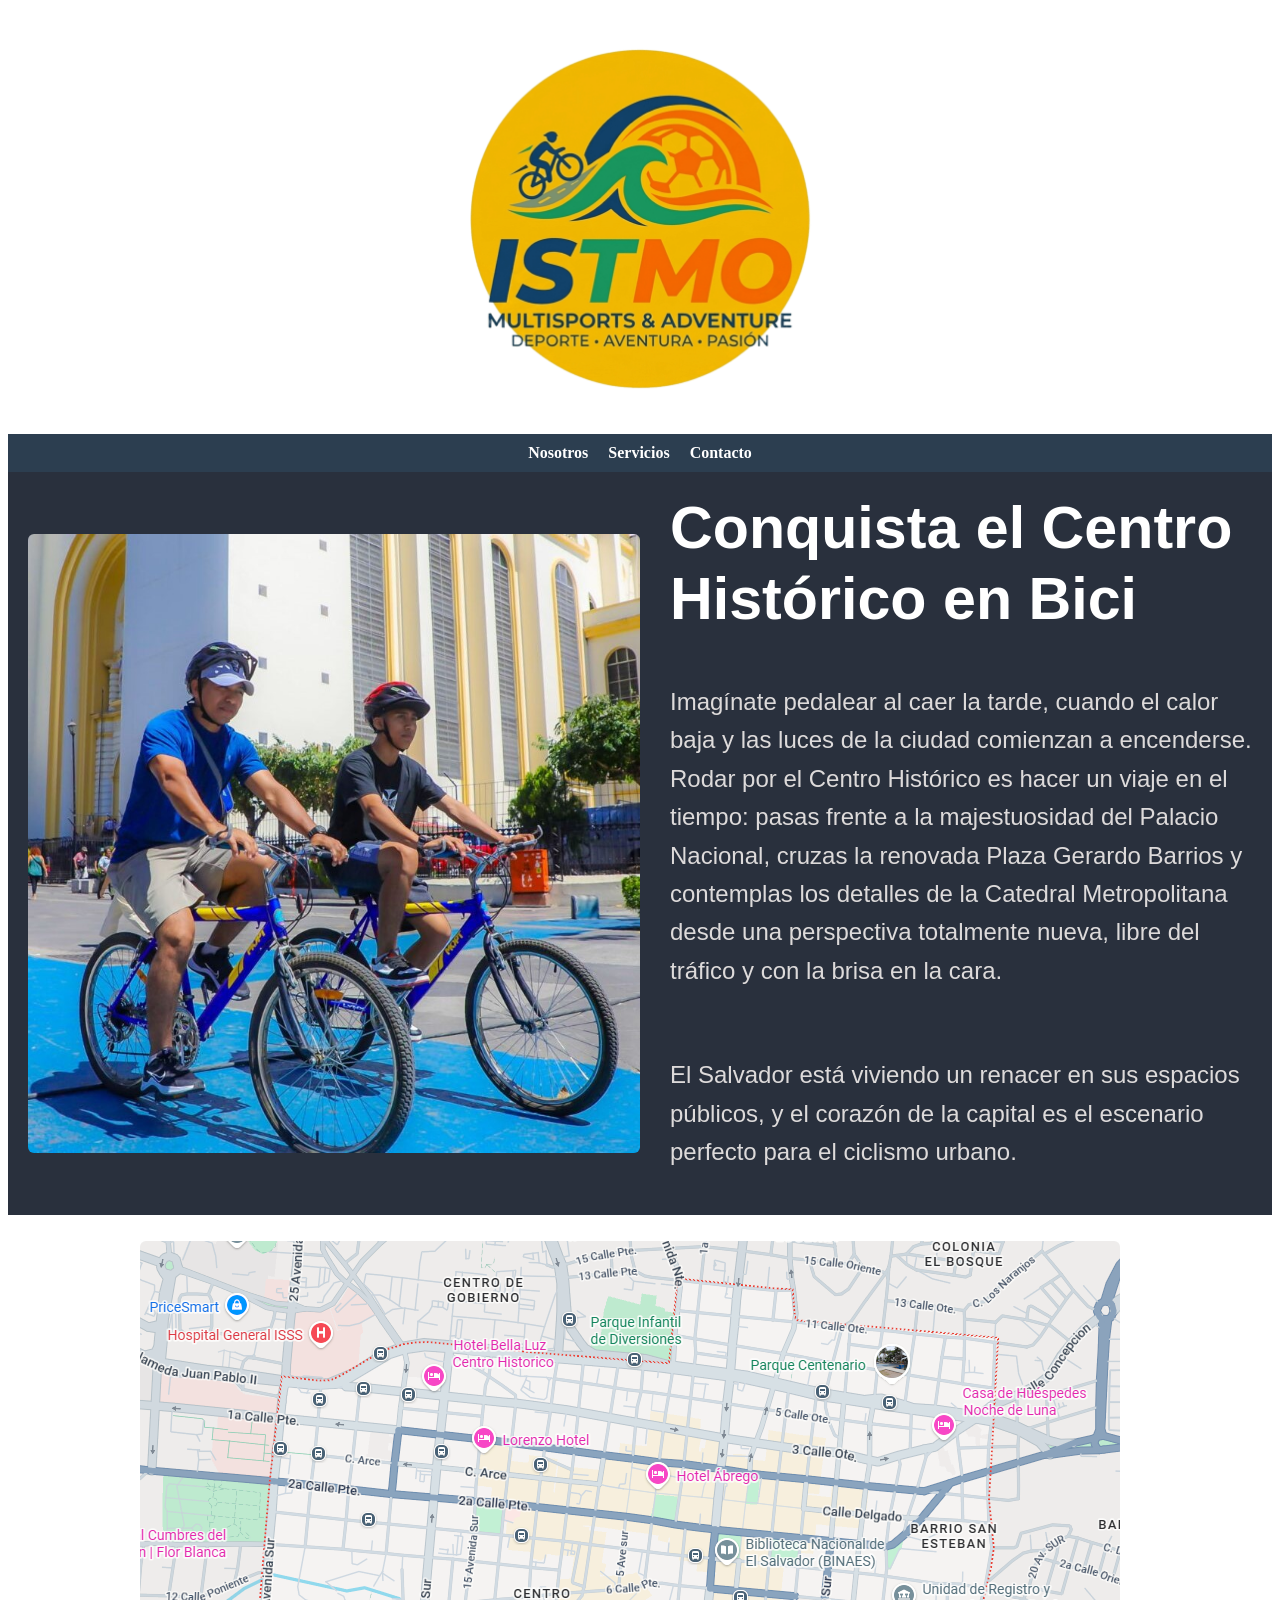
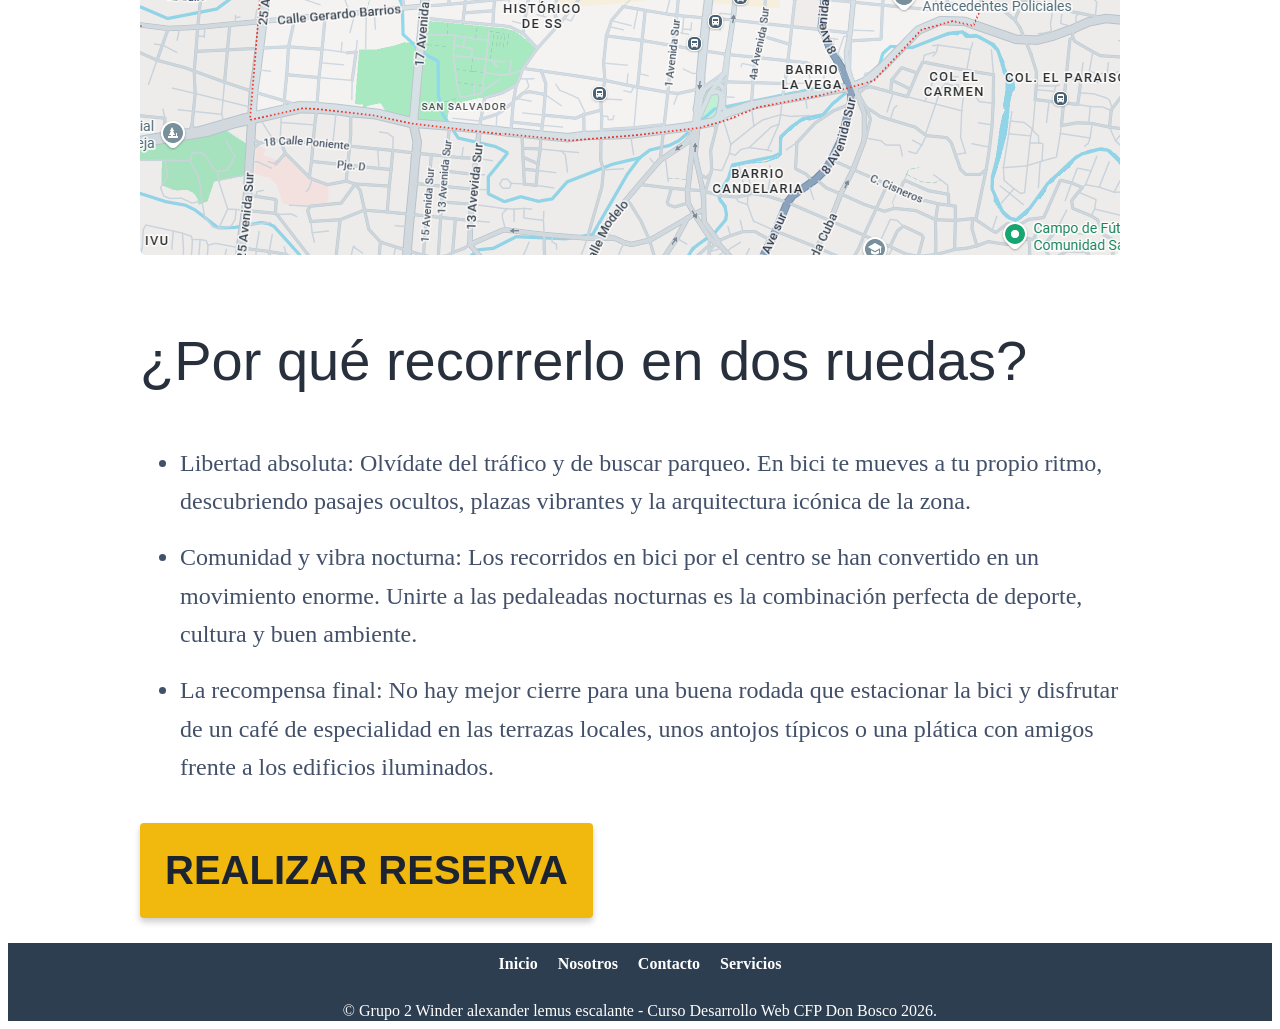
<file: index.html>
<!DOCTYPE html>
<html lang="es">

<head>
  <meta charset="UTF-8" >
  <meta name="viewport" content="width=device-width, initial-scale=1.0">
  <meta name="description" content="Explora el renacer del Centro Histórico de El Salvador en bicicleta. Descubre rutas, comunidad y ciclismo urbano.">
  <meta name="author" content="Grupo 2 - CFP Don Bosco">

<meta property="og:title" content="Conquista el Centro Histórico en Bici | Ciclismo Urbano">
<meta property="og:description" content="Rodar por el corazón de la capital es un viaje en el tiempo. Descubre la libertad de recorrer San Salvador en dos ruedas.">
<meta property="og:type" content="website">
<meta property="og:url" content="https://winderlemus.github.io/proyecto-final-grupo-2-cfp-don-bosco-2026-winder.github.io/">
<meta property="og:site_name" content="Ciclismo El Salvador">
<meta property="og:image" content="https://winderlemus.github.io/proyecto-final-grupo-2-cfp-don-bosco-2026-winder.github.io/css/og_logo.png">
<meta property="og:image:width" content="1200">
<meta property="og:image:height" content="630">
<meta property="og:image:alt" content="Logo de istmo">

  <title>Ciclistmo El Salvador</title>

  <link rel="stylesheet" href="css/estilos.css">
  <link rel="canonical" href="https://winderlemus.github.io/proyecto-final-grupo-2-cfp-don-bosco-2026-winder.github.io/">
</head>

<body>

  <header>
    <a href="pages/Nohemy/nosotros.html">
      <img src="css/Gemini_Generated_Image_logo_principal_istmo_png.png" alt="logo_principal" width="700" height="700">
    </a>
  </header>

  <nav>
    <ul>
      <li><a href="pages/Nohemy/nosotros.html" target="_blank">Nosotros</a></li>
      <li><a href="pages/Robriguez/servicios.html" target="_blank">Servicios</a></li>
      <li><a href="pages/Nohemy/contactos.html" target="_blank">Contacto</a></li>
    </ul>
  </nav>

  <section>
    <img src="css/ciclistas_centro.jpg" alt="cilismo en el salvador" width="768" height="768">
    
    <div class="contenido-texto">
      <h1>Conquista el Centro Histórico en Bici</h1>
      <p>Imagínate pedalear al caer la tarde, cuando el calor baja y las luces de la ciudad comienzan a encenderse. Rodar por el Centro Histórico es hacer un viaje en el tiempo: pasas frente a la majestuosidad del Palacio Nacional, cruzas la renovada Plaza Gerardo Barrios y contemplas los detalles de la Catedral Metropolitana desde una perspectiva totalmente nueva, libre del tráfico y con la brisa en la cara.</p>
      <br>
      <p>El Salvador está viviendo un renacer en sus espacios públicos, y el corazón de la capital es el escenario perfecto para el ciclismo urbano.</p>
    </div>
  </section>

  <main>
    <a href="https://maps.app.goo.gl/3WD6YXE8GgfFiX9r8" target="_blank">
    <img src="css/map_cap.png" alt="Mapa de la capital">
    </a>
    <div>
      <h1>¿Por qué recorrerlo en dos ruedas?</h1>
      <ul>
        <li>Libertad absoluta: Olvídate del tráfico y de buscar parqueo. En bici te mueves a tu propio ritmo, descubriendo pasajes ocultos, plazas vibrantes y la arquitectura icónica de la zona.</li>
        <br>
        <li>Comunidad y vibra nocturna: Los recorridos en bici por el centro se han convertido en un movimiento enorme. Unirte a las pedaleadas nocturnas es la combinación perfecta de deporte, cultura y buen ambiente.</li>
        <br>
        <li>La recompensa final: No hay mejor cierre para una buena rodada que estacionar la bici y disfrutar de un café de especialidad en las terrazas locales, unos antojos típicos o una plática con amigos frente a los edificios iluminados.</li>
      </ul>
      
      <a href="pages/Robriguez/reservas.html" class="boton">Realizar Reserva</a>
    </div>
  </main>

  <footer>
    <nav aria-label="Menú principal">
      <ul>
        <li><a href="index.html">Inicio</a></li>
        <li><a href="pages/Nohemy/nosotros.html" target="_blank">Nosotros</a></li>
        <li><a href="pages/Nohemy/contactos.html" target="_blank">Contacto</a></li>
        <li> <a href="pages/Robriguez/servicios.html" target="_blank">Servicios</a></li>
      </ul>
      
    </nav>
    <p>&copy; Grupo 2 Winder alexander lemus escalante - Curso Desarrollo Web CFP Don Bosco 2026.</p>
  </footer>

</body>
</html>
</file>
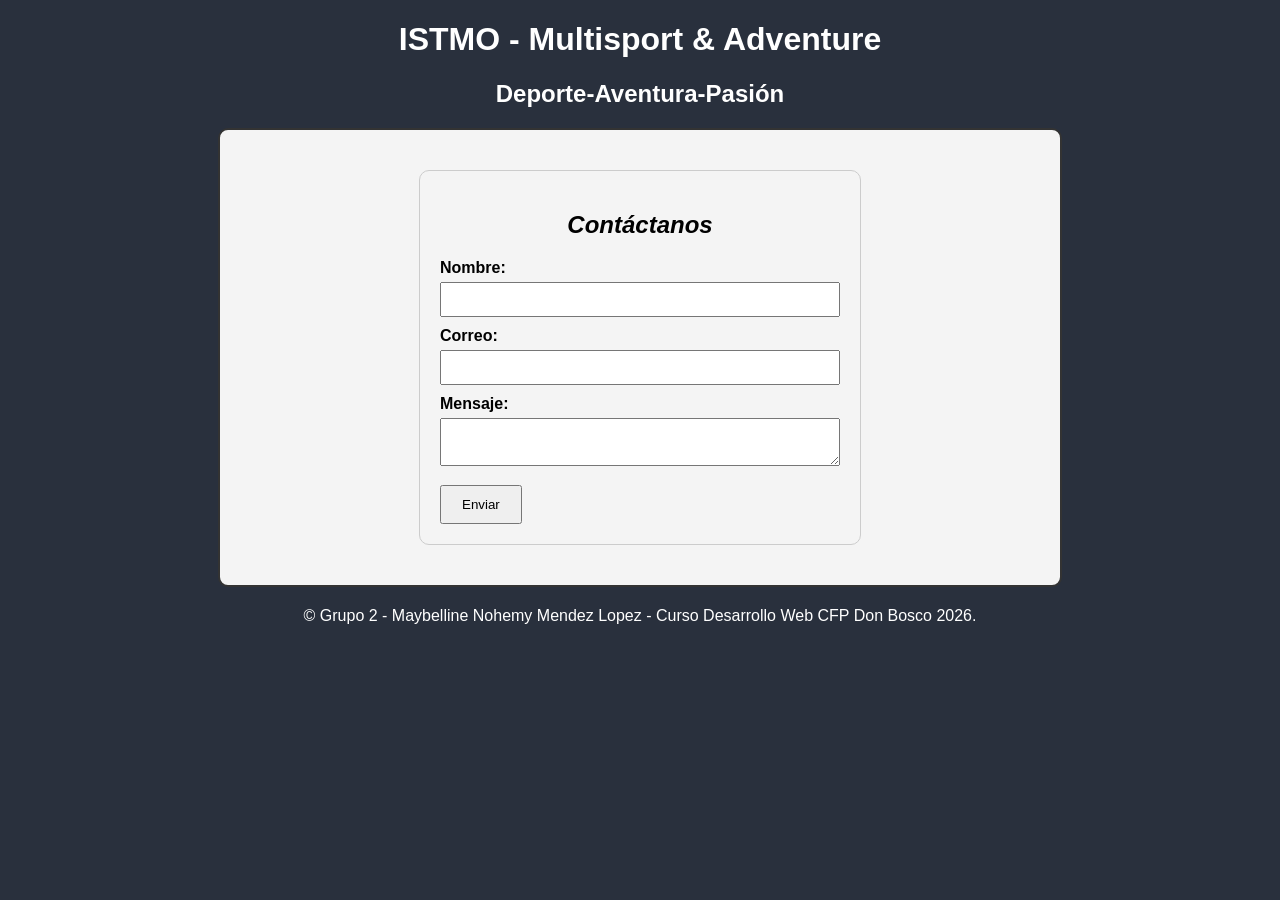
<file: pages/Nohemy/contactos.html>
<!DOCTYPE html>
<html lang="es">
<head>
    <meta charset="UTF-8">
    <meta name="viewport" content="width=device-width, initial-scale=1.0">
    <title>Document</title>
    <link rel="stylesheet" href="contactos.css">
</head>
<body>

    <header>
        <h1>ISTMO - Multisport & Adventure</h1>
        <h2>Deporte-Aventura-Pasión</h2>


        <div class="contenedor">
<form class="formulario">
    <h2><i>Contáctanos</i></h2>

    <label for="nombre"><b>Nombre:</b></label>
    <input type="text" id="nombre" name="nombre">
    <br>

    <label for="correo"><b>Correo:</b></label>
    <input type="email" id="correo" name="correo">

    <label for="mensaje"><b>Mensaje:</b></label>
    <textarea id="mensaje" name="mensaje"></textarea>

    <button type="submit">Enviar</button>
</form>
    </div>
    </header>
    <footer>
<p>&copy; Grupo 2 - Maybelline Nohemy Mendez Lopez - Curso Desarrollo Web CFP Don Bosco 2026.</p>

    </footer>
</body>
</html>
</file>
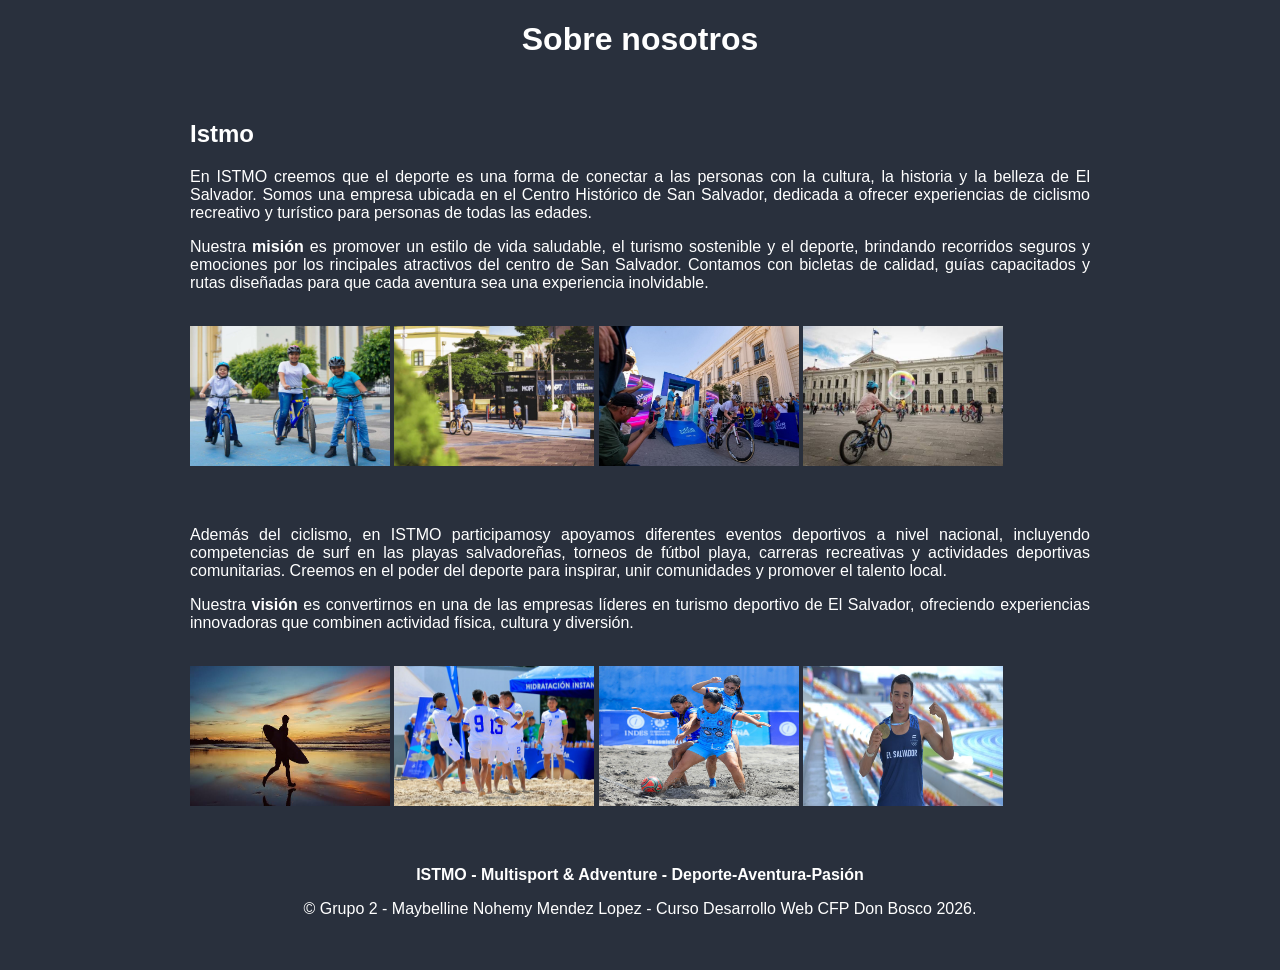
<file: pages/Nohemy/nosotros.html>
<!DOCTYPE html>
<html lang="es">
<head>
    <meta charset="UTF-8">
    <meta name="viewport" content="width=device-width, initial-scale=1.0">
    <link rel="stylesheet" href="nosotros.css">
    <title>Nosotros</title>
</head>
<body>

    <header>
        <h1>Sobre nosotros</h1>
    </header>
    
    <main>
        <section class="contenido">
            <h2>Istmo</h2>
            <p>En ISTMO creemos que el deporte es una forma de conectar a las personas con la cultura, la historia y la belleza de El Salvador. Somos una empresa ubicada en el Centro Histórico de San Salvador, dedicada a ofrecer experiencias de ciclismo recreativo y turístico para personas de todas las edades. </p>

            <p>Nuestra <b>misión</b> es promover un estilo de vida saludable, el turismo sostenible y el deporte, brindando recorridos seguros y emociones por los rincipales atractivos del centro de San Salvador. Contamos con bicletas de calidad, guías capacitados y rutas diseñadas para que cada aventura sea una experiencia inolvidable.</p>
            <br>
        <img src="1.jpg" alt="Imagen 1" class="mover">
        <img src="2.jpg" alt="Imagen 2" class="mover">
        <img src="3.jpeg" alt="Imagen 3" class="mover">
        <img src="4.jpeg" alt="Imagen 4" class="mover">
        </section>

        <section class="contenido">
            <p>Además del ciclismo, en ISTMO participamosy apoyamos diferentes eventos deportivos a nivel nacional, incluyendo competencias de surf en las playas salvadoreñas, torneos de fútbol playa, carreras recreativas y actividades deportivas comunitarias. Creemos en el poder del deporte para inspirar, unir comunidades y promover el talento local.</p>

            <p>Nuestra <b>visión</b> es convertirnos en una de las empresas líderes en turismo deportivo de El Salvador, ofreciendo experiencias innovadoras que combinen actividad física, cultura y diversión.</p>
            <br>
        <img src="5.jpeg" alt="Imagen 5" class="mover">
        <img src="6.jpg" alt="Imagen 6" class="mover">
        <img src="7.jpg" alt="Imagen 7" class="mover">
        <img src="8.jpg" alt="Imagen 8" class="mover">
        </section>
    </main>
    <br><br>
    <footer><b>ISTMO - Multisport & Adventure - Deporte-Aventura-Pasión</b>
     <p>&copy; Grupo 2 - Maybelline Nohemy Mendez Lopez - Curso Desarrollo Web CFP Don Bosco 2026.</p>
    </footer>
    <br><br>
</body>
</html>
</file>
<file: css/estilos.css>
header {
  background-color: #ffffff;
  color: white;
  text-align: center;
  padding: 20px;
}



header h1 {
  margin: 0;
  font-size: 2rem;
}

/* nav */

nav {
  background-color: #2c3e50;
  padding: 10px;
}

nav ul {
  list-style: none;
  margin: 0;
  padding: 0;
  display: flex;
  gap: 20px;
  justify-content: center;
}

nav a {
  color: white;
  text-decoration: none;
  font-weight: bold;
}

nav a:hover {
  text-decoration: underline;
}



section {
  font-family: Arial, sans-serif;
      margin: 0;
        padding: 0;
          background-color: #29303d;
            color: #333;
  background-color: #29303d;
  display: flex; 
  align-items: center;   
  gap: 30px;
  padding: 20px;
}


section img {
  max-width: 50%;
  height: auto;
  border-radius: 6px;
}


.contenido-texto {
  flex: 1;
}


section h1 {
  color: #ffffff;
  font-size: 3.7rem;
  font-weight: 600;   
  line-height: 1.2;
  text-align: left;       
  margin-top: 0;        
}


section p {
  color: rgb(221, 218, 218);
  font-weight: 400;
  font-size: 1.5rem;   
  line-height: 0.8;
  text-align: left;      
  line-height: 1.6;       
}


main {
  color: #ffffff;
  display: flex;
  flex-wrap: wrap;
  gap: 20px;
  padding: 1.6rem;
  max-width: 1000px;
  margin: 0 auto;
}


 


main h1{
  font-family: Arial, sans-serif;
  color: #29303d;
  font-weight: 400;
  font-size: 3.5rem;   
  line-height: 2rem;
  text-align: left;      
  line-height: 1.6; 
}

main li{
  color: #435069;
  font-weight: 400;
  font-size: 1.5rem;   
  line-height: 0.8;
  text-align: left;      
  line-height: 1.6; 
}

img {
  max-width: 100%;
  height: auto;
  border-radius: 6px;
}


footer {
  background-color: #2c3e50;

}

footer nav {
    color: white;
  text-align: center;
  padding: 12px;
}

footer p {
  color: white;
  text-align: center;
  padding: 1px;
  margin-bottom: 1px;
}


.boton {
  display: inline-block;
  margin-top: 20px;  
  padding: 25px;   
  background-color: #f1b80d; 
  color: #1c2431;            
  text-decoration: none; 
  font-family: 'Gill Sans', 'Gill Sans MT', Calibri, sans-serif;
  font-size: 40px;
  font-weight: bold;
  text-transform: uppercase; 
  border-radius: 4px;       
  transition: all 0.3s ease;
  box-shadow: 0 4px 6px rgba(0, 0, 0, 0.2);
}

footer {

  justify-content: space-between "500px";
}


  @media (max-width: 768px) {

    
    section, main {
        flex-direction: column;
        padding: 20px;          
        gap: 20px;
    }

    
    section img, main img,
    .contenido-texto, main div {
        width: 100%;
    }

    
    header img {
        width: 100%;
        height: auto;
        max-width: 300px;
    }
  }
</file>
<file: pages/Nohemy/contactos.css>
body {
    font-family: Arial, sans-serif;
    margin: 0;
    padding: 0;
    background-color: #29303d;
    color: #ffffff;
    text-align: justify;
}

h1{
    color: #ffffff;
    text-align: center;
}

h2{
    text-align: center;
}

.contenedor{
    width: 80%;
    max-width: 800px;
    margin: 20px auto;
    padding: 20px;
    border: 2px solid #333;
    border-radius: 10px;
    background-color: #f4f4f4;
    color: black;
}

.formulario{
    width: 400px;
    margin: 20px auto;
    padding: 20px;
    border: 1px solid #ccc;
    border-radius: 10px;
}

.formulario label{
    display: block;
    margin-top: 10px;
}

.formulario input,
.formulario textarea{
    width: 100%;
    padding: 8px;
    margin-top: 5px;
    box-sizing: border-box;
}

.formulario button{
    margin-top: 15px;
    padding: 10px 20px;
    cursor: pointer;
}

footer{
    text-align: center;
}
</file>
<file: pages/Nohemy/nosotros.css>
body {
    font-family: Arial, sans-serif;
    margin: 0;
    padding: 0;
    background-color: #29303d;
    color: #ffffff;
    text-align: justify;
}

h1{
    color: rgb(255, 255, 255);
    text-align: center;
}

.mover {
    width: 200px;
    height: 140px;
    transition: transform 0.60s;
}

.mover:hover {
    transform: translateX(6px);
}

.contenido {
    max-width: 900px; /* ancho máximo del texto */
    margin: 0 auto;   /* centra el contenido */
    padding: 20px;
}

footer{
    text-align: center;
}
</file>
